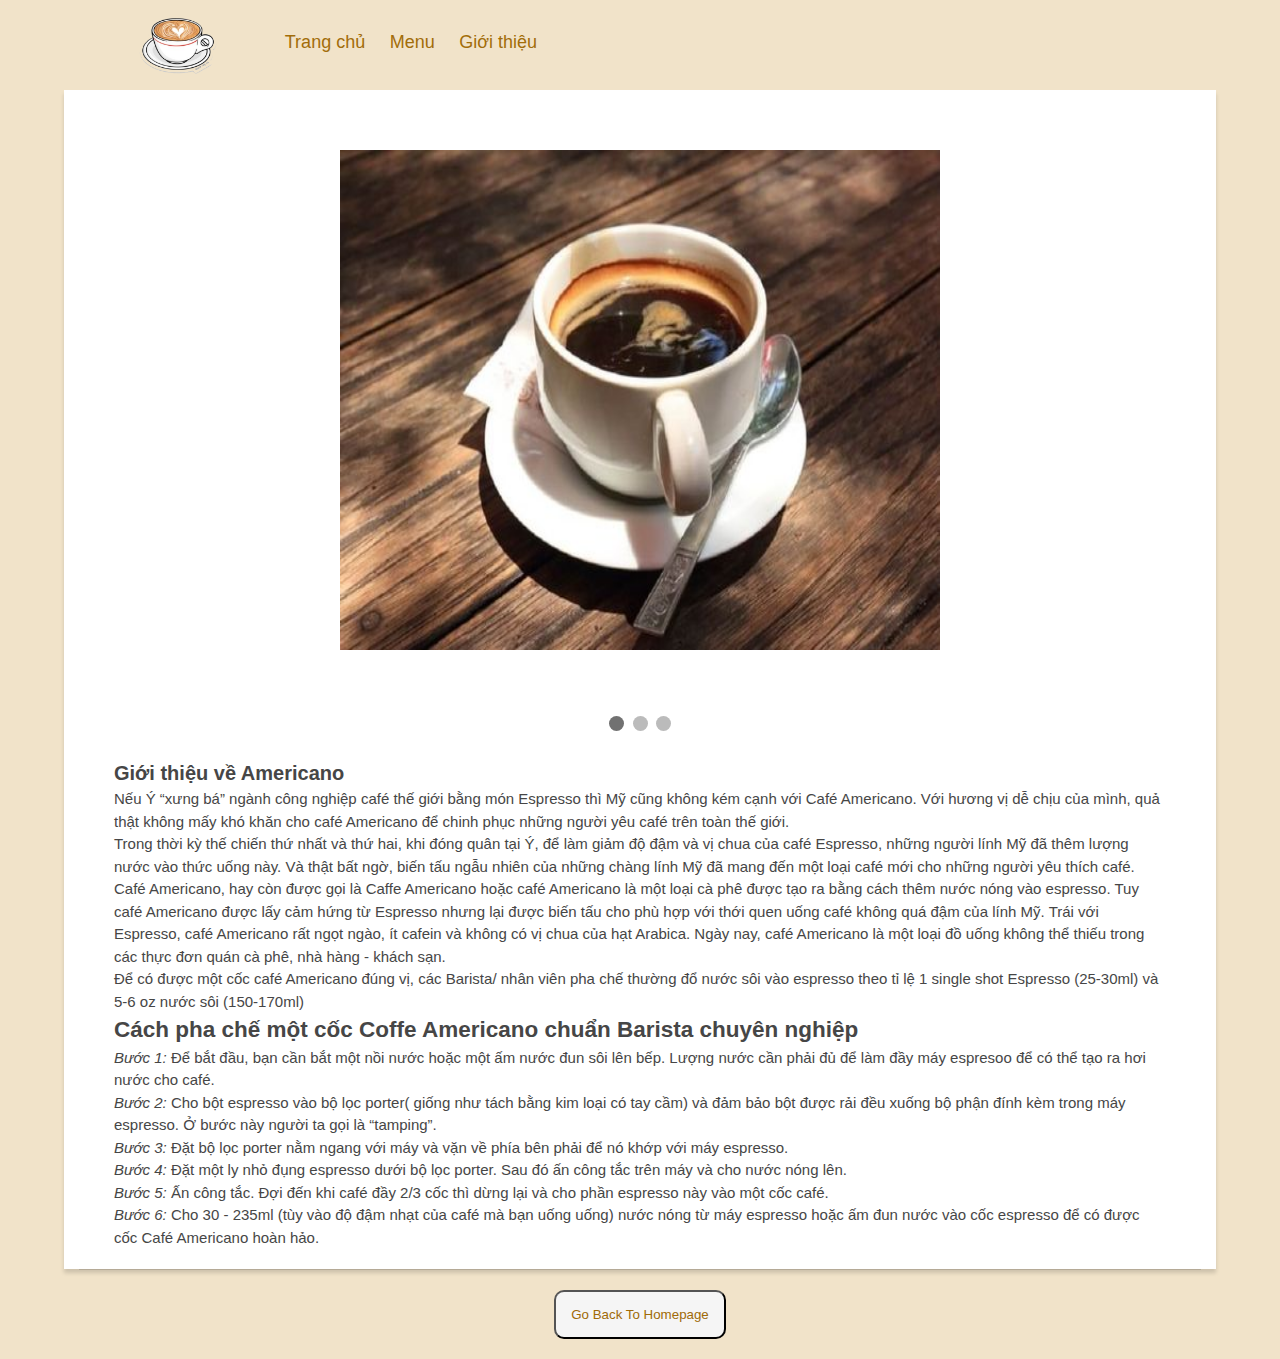
<file: americano.html>
<!DOCTYPE html>
<html lang="en">
<head>
    <meta charset="UTF-8">
    <meta name="viewport" content="width=, initial-scale=1.0">
    <title>Americano</title>
    <link rel="stylesheet" href="style1.css">
</head>
<body>
    <div class="container-fluid" id="header">
        <header>
            <div class="nav-bar">
                <div class="logo-brand">
                    <a href="index.html">
                        <img src="./images/logo-1.png" alt="logo">
                    </a>
                </div>
                <div class="menu">
                    <ul>
                        <li>
                            <a href="#">Trang chủ</a>
                        </li>
                        <li>
                            <a href="#">Menu</a>
                        </li>
                        <li>
                            <a href="#">Giới thiệu</a>
                        </li>
                    </ul>
                </div>
            </div>
        </header>
    <div class="body- part">
        <div class="body-content main-container">
            <div class="row main-post">
                <div>
                    <div class="slideshow-container">
                        <div class="mySlides fade" style="display: block">
                            <img class="detail-image" src="./images/Americano/1.jpg" alt="Americano">                         
                        </div>
                        <div class="mySlides fade" style="display: none;">
                            <img class="detail-image" src="./images/Americano/2.jpg" alt="Americano">                         
                        </div>
                        <div class="mySlides fade" style="display: none;">
                            <img class="detail-image" src="./images/Americano/3.jpg" alt="Americano">                         
                        </div>
                    </div>
                    <br>
                    <div style="/* text-align: center */">
                        <span class="dot active" onclick="currentSlide(1)"></span>
                        <span class="dot" onclick="currentSlide(2)"></span>
                        <span class="dot" onclick="currentSlide(3)"></span>
                    </div>
                </div>
            <div class="text">
                <h1 style="font-size: 20px;">Giới thiệu về Americano</h1>
                <p>
                    Nếu Ý “xưng bá” ngành công nghiệp café thế giới bằng món Espresso thì Mỹ cũng không kém cạnh với Café Americano. Với hương vị dễ chịu của mình, quả thật không mấy khó khăn cho café Americano để chinh phục những người yêu café trên toàn thế giới.
                </p>
                <p>
                    Trong thời kỳ thế chiến thứ nhất và thứ hai, khi đóng quân tại Ý, để làm giảm độ đậm và vị chua của café Espresso, những người lính Mỹ đã thêm lượng nước vào thức uống này. Và thật bất ngờ, biến tấu ngẫu nhiên của những chàng lính Mỹ đã mang đến một loại café mới cho những người yêu thích café.
                </p>
                <p>
                    Café Americano, hay còn được gọi là Caffe Americano hoặc café Americano là một loại cà phê được tạo ra bằng cách thêm nước nóng vào espresso. Tuy café Americano được lấy cảm hứng từ Espresso nhưng lại được biến tấu cho phù hợp với thới quen uống café không quá đậm của lính Mỹ. Trái với Espresso, café Americano rất ngọt ngào, ít cafein và không có vị chua của hạt Arabica. Ngày nay, café Americano là một loại đồ uống không thể thiếu trong các thực đơn quán cà phê, nhà hàng - khách sạn. 
                </p>
                <p>
                    Để có được một cốc café Americano đúng vị, các Barista/ nhân viên pha chế thường đổ nước sôi vào espresso theo tỉ lệ 1 single shot Espresso (25-30ml) và 5-6 oz nước sôi (150-170ml)
                </p>
                <h2>Cách pha chế một cốc Coffe Americano chuẩn Barista chuyên nghiệp</h2>
                <p></p>
                <p><em>Bước 1:</em> Để bắt đầu, bạn cần bắt một nồi nước hoặc một ấm nước đun sôi lên bếp. Lượng nước cần phải đủ để làm đầy máy espresoo để có thể tạo ra hơi nước cho café.</p>
                <p><em>Bước 2:</em> Cho bột espresso vào bộ lọc porter( giống như tách bằng kim loại có tay cầm) và đảm bảo bột được rải đều xuống bộ phận đính kèm trong máy espresso. Ở bước này người ta gọi là “tamping”.</p>
                <p><em>Bước 3:</em> Đặt bộ lọc porter nằm ngang với máy và vặn về phía bên phải để nó khớp với máy espresso.</p>
                <p><em>Bước 4:</em> Đặt một ly nhỏ đụng espresso dưới bộ lọc porter. Sau đó ấn công tắc trên máy và cho nước nóng lên.</p>
                <p><em>Bước 5:</em> Ấn công tắc. Đợi đến khi café đầy 2/3 cốc thì dừng lại và cho phần espresso này vào một cốc café.</p>
                <p><em>Bước 6:</em> Cho 30 - 235ml (tùy vào độ đậm nhạt của café mà bạn uống uống) nước nóng từ máy espresso hoặc ấm đun nước vào cốc espresso để có được cốc Café Americano hoàn hảo.</p>
                <p></p>
            </div>
        </div>
        <div class="back-button">

            <button onclick="goBack()">Go Back To Homepage</button>
        </div>
    </div>
    <script>
        var slideIndex = 1;
        showSlides(slideIndex);
    
        function plusSlides(n) {
            showSlides(slideIndex += n);
        }
    
        function currentSlide(n) {
            showSlides(slideIndex = n);
        }
    
        function showSlides(n) {
            var i;
            var slides = document.getElementsByClassName("mySlides");
            var dots = document.getElementsByClassName("dot");
            if (n > slides.length) {
                slideIndex = 1
            }
            if (n < 1) {
                slideIndex = slides.length
            }
            for (i = 0; i < slides.length; i++) {
                slides[i].style.display = "none";
            }
            for (i = 0; i < dots.length; i++) {
                dots[i].className = dots[i].className.replace(" active", "");
            }
            slides[slideIndex - 1].style.display = "block";
            dots[slideIndex - 1].className += " active";
        }
    
        function goBack() {
            window.history.back();
        }
    </script>
</body>
</html>
</file>
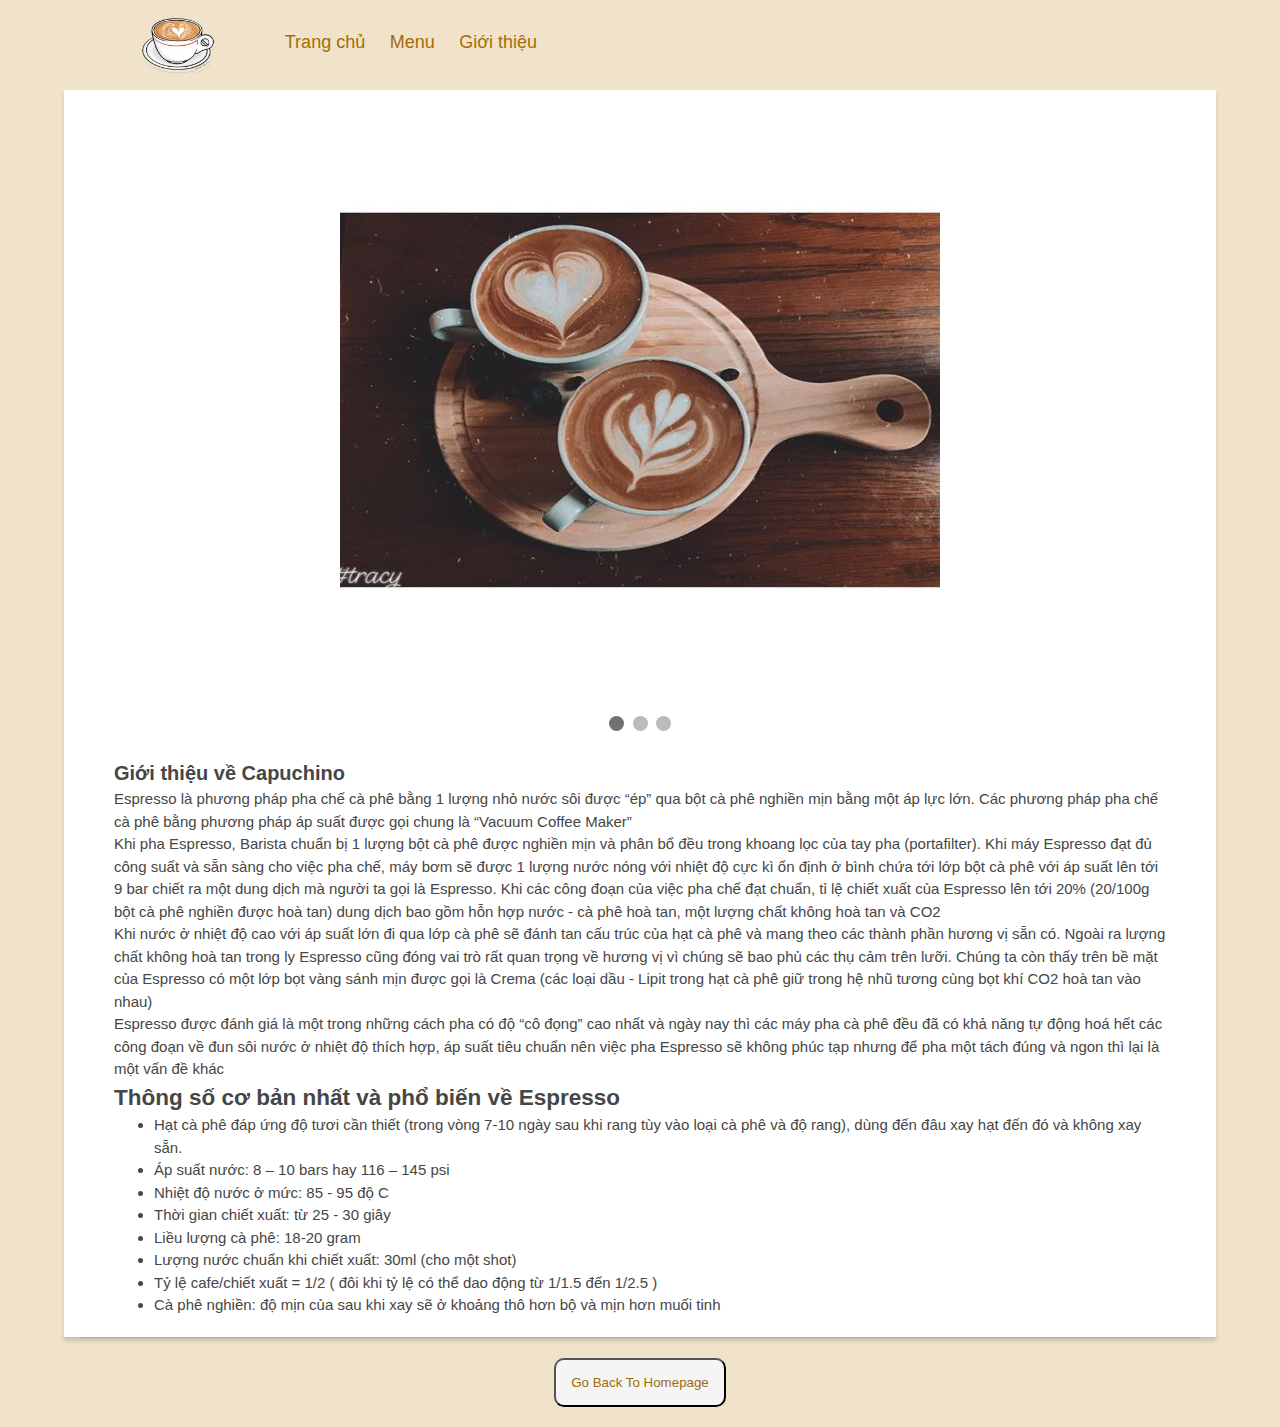
<file: capuchino.html>
<!DOCTYPE html>
<html lang="en">
<head>
    <meta charset="UTF-8">
    <meta name="viewport" content="width=, initial-scale=1.0">
    <title>Capuchino</title>
    <link rel="stylesheet" href="style1.css">
</head>
<body>
    <div class="container-fluid" id="header">
        <header>
            <div class="nav-bar">
                <div class="logo-brand">
                    <a href="index.html">
                        <img src="./images/logo-1.png" alt="logo">
                    </a>
                </div>
                <div class="menu">
                    <ul>
                        <li>
                            <a href="#">Trang chủ</a>
                        </li>
                        <li>
                            <a href="#">Menu</a>
                        </li>
                        <li>
                            <a href="#">Giới thiệu</a>
                        </li>
                    </ul>
                </div>
            </div>
        </header>
    <div class="body- part">
        <div class="body-content main-container">
            <div class="row main-post">
                <div>
                    <div class="slideshow-container">
                        <div class="mySlides fade" style="display: block">
                            <img class="detail-image" src="./images/Capuchino/1.jpg" alt="Capuchino">                         
                        </div>
                        <div class="mySlides fade" style="display: none;">
                            <img class="detail-image" src="./images/Capuchino/2.jpg" alt="Capuchino">                         
                        </div>
                        <div class="mySlides fade" style="display: none;">
                            <img class="detail-image" src="./images/Capuchino/3.jpg" alt="Capuchino">                         
                        </div>
                    </div>
                    <br>
                    <div style="/* text-align: center */">
                        <span class="dot active" onclick="currentSlide(1)"></span>
                        <span class="dot" onclick="currentSlide(2)"></span>
                        <span class="dot" onclick="currentSlide(3)"></span>
                    </div>
                </div>
            <div class="text">
                <h1 style="font-size: 20px;">Giới thiệu về Capuchino</h1>
                <p>
                    Espresso là phương pháp pha chế cà phê bằng 1 lượng nhỏ nước sôi được “ép” qua bột cà phê nghiền mịn bằng một áp lực lớn. Các phương pháp pha chế cà phê bằng phương pháp áp suất được gọi chung là “Vacuum Coffee Maker”
                </p>
                <p>
                    Khi pha Espresso, Barista chuẩn bị 1 lượng bột cà phê được nghiền mịn và phân bổ đều trong khoang lọc của tay pha (portafilter). Khi máy Espresso đạt đủ công suất và sẵn sàng cho việc pha chế, máy bơm sẽ được 1 lượng nước nóng với nhiệt độ cực kì ổn định ở bình chứa tới lớp bột cà phê với áp suất lên tới 9 bar chiết ra một dung dịch mà người ta gọi là Espresso. Khi các công đoạn của việc pha chế đạt chuẩn, tỉ lệ chiết xuất của Espresso lên tới 20% (20/100g bột cà phê nghiền được hoà tan) dung dịch bao gồm hỗn hợp nước - cà phê hoà tan, một lượng chất không hoà tan và CO2
                </p>
                <p>
                    Khi nước ở nhiệt độ cao với áp suất lớn đi qua lớp cà phê sẽ đánh tan cấu trúc của hạt cà phê và mang theo các thành phần hương vị sẵn có. Ngoài ra lượng chất không hoà tan trong ly Espresso cũng đóng vai trò rất quan trọng về hương vị vì chúng sẽ bao phủ các thụ cảm trên lưỡi. Chúng ta còn thấy trên bề mặt của Espresso có một lớp bọt vàng sánh mịn được gọi là Crema (các loại dầu - Lipit trong hạt cà phê giữ trong hệ nhũ tương cùng bọt khí CO2 hoà tan vào nhau) 
                </p>
                <p>
                    Espresso được đánh giá là một trong những cách pha có độ “cô đọng” cao nhất và ngày nay thì các máy pha cà phê đều đã có khả năng tự động hoá hết các công đoạn về đun sôi nước ở nhiệt độ thích hợp, áp suất tiêu chuẩn nên việc pha Espresso sẽ không phúc tạp nhưng để pha một tách đúng và ngon thì lại là một vấn đề khác
                </p>
                <h2>Thông số cơ bản nhất và phổ biến về Espresso</h2>
                <p></p>
                <ul class="items">
                <li>Hạt cà phê đáp ứng độ tươi cần thiết (trong vòng 7-10 ngày sau khi rang tùy vào loại cà phê và độ rang), dùng đến đâu xay hạt đến đó và không xay sẵn.</li>
                <li>Áp suất nước: 8 – 10 bars hay 116 – 145 psi</li>
                <li>Nhiệt độ nước ở mức: 85 - 95 độ C</li>
                <li>Thời gian chiết xuất: từ 25 - 30 giây</li>
                <li>Liều lượng cà phê: 18-20 gram</li>
                <li>Lượng nước chuẩn khi chiết xuất: 30ml (cho một shot)</li>
                <li>Tỷ lệ cafe/chiết xuất = 1/2 ( đôi khi tỷ lệ có thể dao động từ 1/1.5 đến 1/2.5 )</li>
                <li>Cà phê nghiền: độ mịn của sau khi xay sẽ ở khoảng thô hơn bộ và mịn hơn muối tinh</li>
                </ul>
                <p></p>
            </div>
        </div>
        <div class="back-button">

            <button onclick="goBack()">Go Back To Homepage</button>
        </div>
    </div>
    <script>
        var slideIndex = 1;
        showSlides(slideIndex);
    
        function plusSlides(n) {
            showSlides(slideIndex += n);
        }
    
        function currentSlide(n) {
            showSlides(slideIndex = n);
        }
    
        function showSlides(n) {
            var i;
            var slides = document.getElementsByClassName("mySlides");
            var dots = document.getElementsByClassName("dot");
            if (n > slides.length) {
                slideIndex = 1
            }
            if (n < 1) {
                slideIndex = slides.length
            }
            for (i = 0; i < slides.length; i++) {
                slides[i].style.display = "none";
            }
            for (i = 0; i < dots.length; i++) {
                dots[i].className = dots[i].className.replace(" active", "");
            }
            slides[slideIndex - 1].style.display = "block";
            dots[slideIndex - 1].className += " active";
        }
    
        function goBack() {
            window.history.back();
        }
    </script>
</body>
</html>
</file>
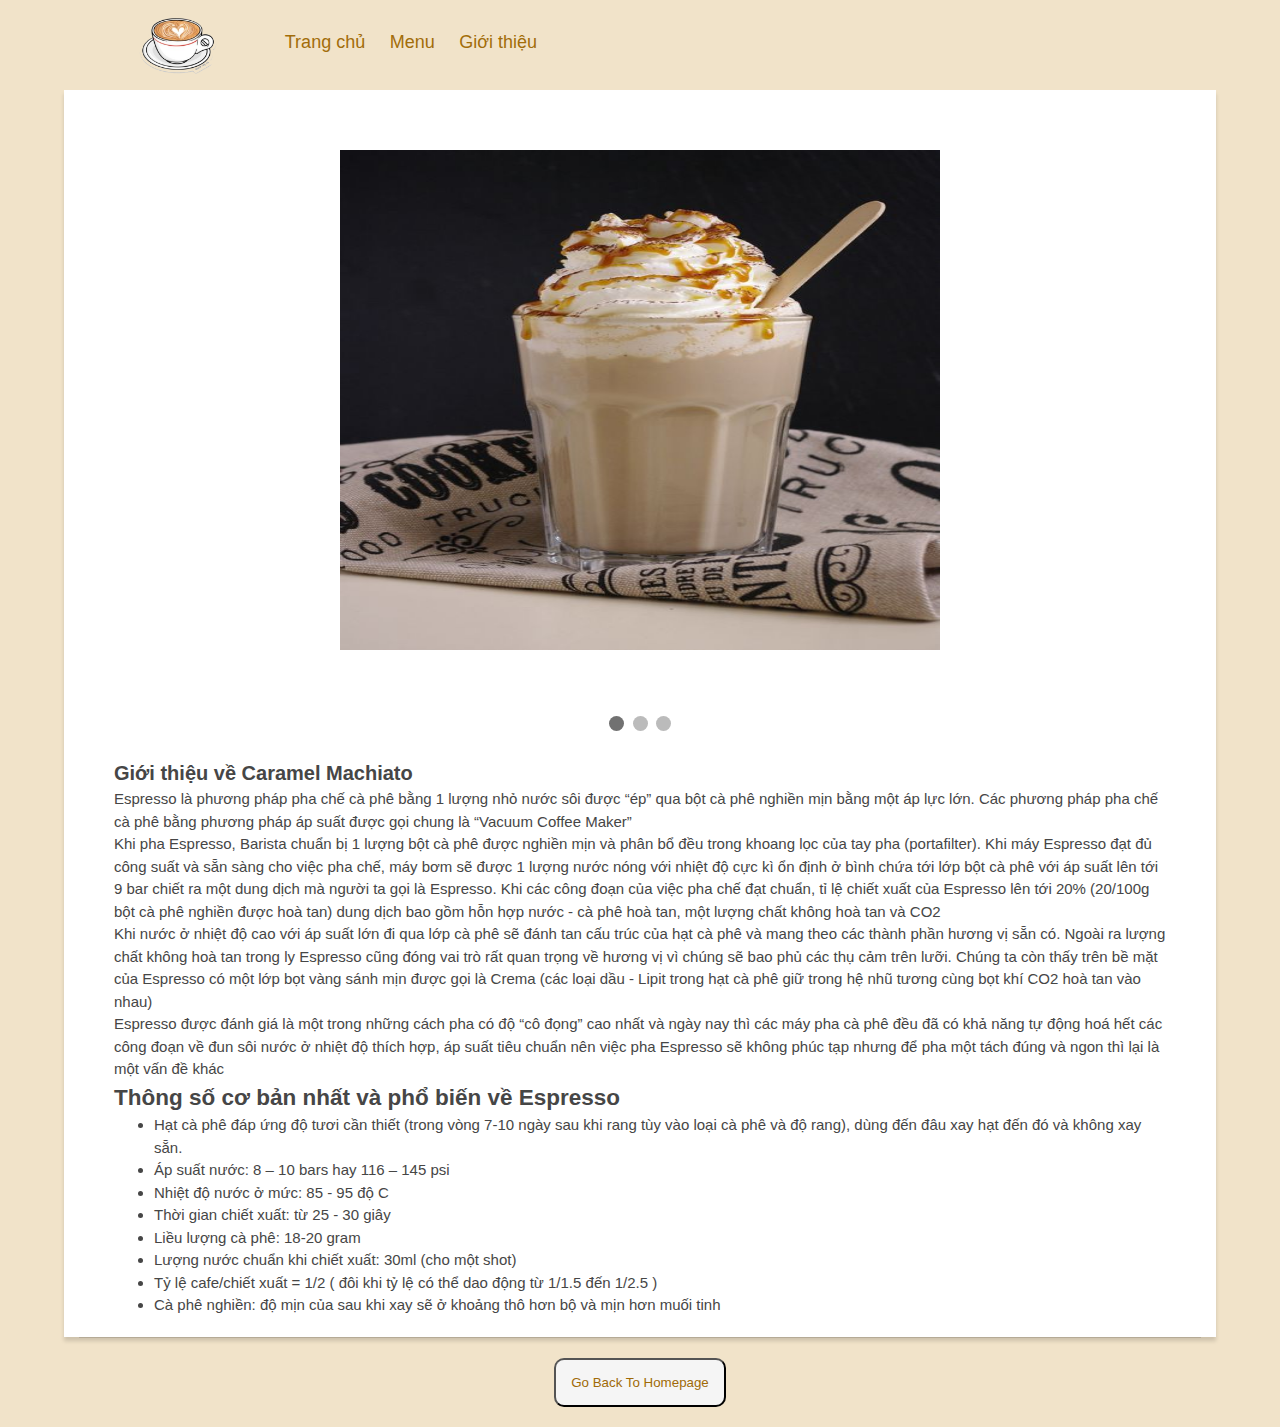
<file: caramelmachiato.html>
<!DOCTYPE html>
<html lang="en">
<head>
    <meta charset="UTF-8">
    <meta name="viewport" content="width=, initial-scale=1.0">
    <title>Caramel Machiato</title>
    <link rel="stylesheet" href="style1.css">
</head>
<body>
    <div class="container-fluid" id="header">
        <header>
            <div class="nav-bar">
                <div class="logo-brand">
                    <a href="index.html">
                        <img src="./images/logo-1.png" alt="logo">
                    </a>
                </div>
                <div class="menu">
                    <ul>
                        <li>
                            <a href="#">Trang chủ</a>
                        </li>
                        <li>
                            <a href="#">Menu</a>
                        </li>
                        <li>
                            <a href="#">Giới thiệu</a>
                        </li>
                    </ul>
                </div>
            </div>
        </header>
    <div class="body- part">
        <div class="body-content main-container">
            <div class="row main-post">
                <div>
                    <div class="slideshow-container">
                        <div class="mySlides fade" style="display: block">
                            <img class="detail-image" src="./images/Caramel Machiato/1.jpg" alt="Caramel Machiato">                         
                        </div>
                        <div class="mySlides fade" style="display: none;">
                            <img class="detail-image" src="./images/Caramel Machiato/2.jpg" alt="Caramel Machiato">                         
                        </div>
                        <div class="mySlides fade" style="display: none;">
                            <img class="detail-image" src="./images/Caramel Machiato/3.jpg" alt="Caramel Machiato">                         
                        </div>
                    </div>
                    <br>
                    <div style="/* text-align: center */">
                        <span class="dot active" onclick="currentSlide(1)"></span>
                        <span class="dot" onclick="currentSlide(2)"></span>
                        <span class="dot" onclick="currentSlide(3)"></span>
                    </div>
                </div>
            <div class="text">
                <h1 style="font-size: 20px;">Giới thiệu về Caramel Machiato</h1>
                <p>
                    Espresso là phương pháp pha chế cà phê bằng 1 lượng nhỏ nước sôi được “ép” qua bột cà phê nghiền mịn bằng một áp lực lớn. Các phương pháp pha chế cà phê bằng phương pháp áp suất được gọi chung là “Vacuum Coffee Maker”
                </p>
                <p>
                    Khi pha Espresso, Barista chuẩn bị 1 lượng bột cà phê được nghiền mịn và phân bổ đều trong khoang lọc của tay pha (portafilter). Khi máy Espresso đạt đủ công suất và sẵn sàng cho việc pha chế, máy bơm sẽ được 1 lượng nước nóng với nhiệt độ cực kì ổn định ở bình chứa tới lớp bột cà phê với áp suất lên tới 9 bar chiết ra một dung dịch mà người ta gọi là Espresso. Khi các công đoạn của việc pha chế đạt chuẩn, tỉ lệ chiết xuất của Espresso lên tới 20% (20/100g bột cà phê nghiền được hoà tan) dung dịch bao gồm hỗn hợp nước - cà phê hoà tan, một lượng chất không hoà tan và CO2
                </p>
                <p>
                    Khi nước ở nhiệt độ cao với áp suất lớn đi qua lớp cà phê sẽ đánh tan cấu trúc của hạt cà phê và mang theo các thành phần hương vị sẵn có. Ngoài ra lượng chất không hoà tan trong ly Espresso cũng đóng vai trò rất quan trọng về hương vị vì chúng sẽ bao phủ các thụ cảm trên lưỡi. Chúng ta còn thấy trên bề mặt của Espresso có một lớp bọt vàng sánh mịn được gọi là Crema (các loại dầu - Lipit trong hạt cà phê giữ trong hệ nhũ tương cùng bọt khí CO2 hoà tan vào nhau) 
                </p>
                <p>
                    Espresso được đánh giá là một trong những cách pha có độ “cô đọng” cao nhất và ngày nay thì các máy pha cà phê đều đã có khả năng tự động hoá hết các công đoạn về đun sôi nước ở nhiệt độ thích hợp, áp suất tiêu chuẩn nên việc pha Espresso sẽ không phúc tạp nhưng để pha một tách đúng và ngon thì lại là một vấn đề khác
                </p>
                <h2>Thông số cơ bản nhất và phổ biến về Espresso</h2>
                <p></p>
                <ul class="items">
                <li>Hạt cà phê đáp ứng độ tươi cần thiết (trong vòng 7-10 ngày sau khi rang tùy vào loại cà phê và độ rang), dùng đến đâu xay hạt đến đó và không xay sẵn.</li>
                <li>Áp suất nước: 8 – 10 bars hay 116 – 145 psi</li>
                <li>Nhiệt độ nước ở mức: 85 - 95 độ C</li>
                <li>Thời gian chiết xuất: từ 25 - 30 giây</li>
                <li>Liều lượng cà phê: 18-20 gram</li>
                <li>Lượng nước chuẩn khi chiết xuất: 30ml (cho một shot)</li>
                <li>Tỷ lệ cafe/chiết xuất = 1/2 ( đôi khi tỷ lệ có thể dao động từ 1/1.5 đến 1/2.5 )</li>
                <li>Cà phê nghiền: độ mịn của sau khi xay sẽ ở khoảng thô hơn bộ và mịn hơn muối tinh</li>
                </ul>
                <p></p>
            </div>
        </div>
        <div class="back-button">

            <button onclick="goBack()">Go Back To Homepage</button>
        </div>
    </div>
    <script>
        var slideIndex = 1;
        showSlides(slideIndex);
    
        function plusSlides(n) {
            showSlides(slideIndex += n);
        }
    
        function currentSlide(n) {
            showSlides(slideIndex = n);
        }
    
        function showSlides(n) {
            var i;
            var slides = document.getElementsByClassName("mySlides");
            var dots = document.getElementsByClassName("dot");
            if (n > slides.length) {
                slideIndex = 1
            }
            if (n < 1) {
                slideIndex = slides.length
            }
            for (i = 0; i < slides.length; i++) {
                slides[i].style.display = "none";
            }
            for (i = 0; i < dots.length; i++) {
                dots[i].className = dots[i].className.replace(" active", "");
            }
            slides[slideIndex - 1].style.display = "block";
            dots[slideIndex - 1].className += " active";
        }
    
        function goBack() {
            window.history.back();
        }
    </script>
</body>
</html>
</file>
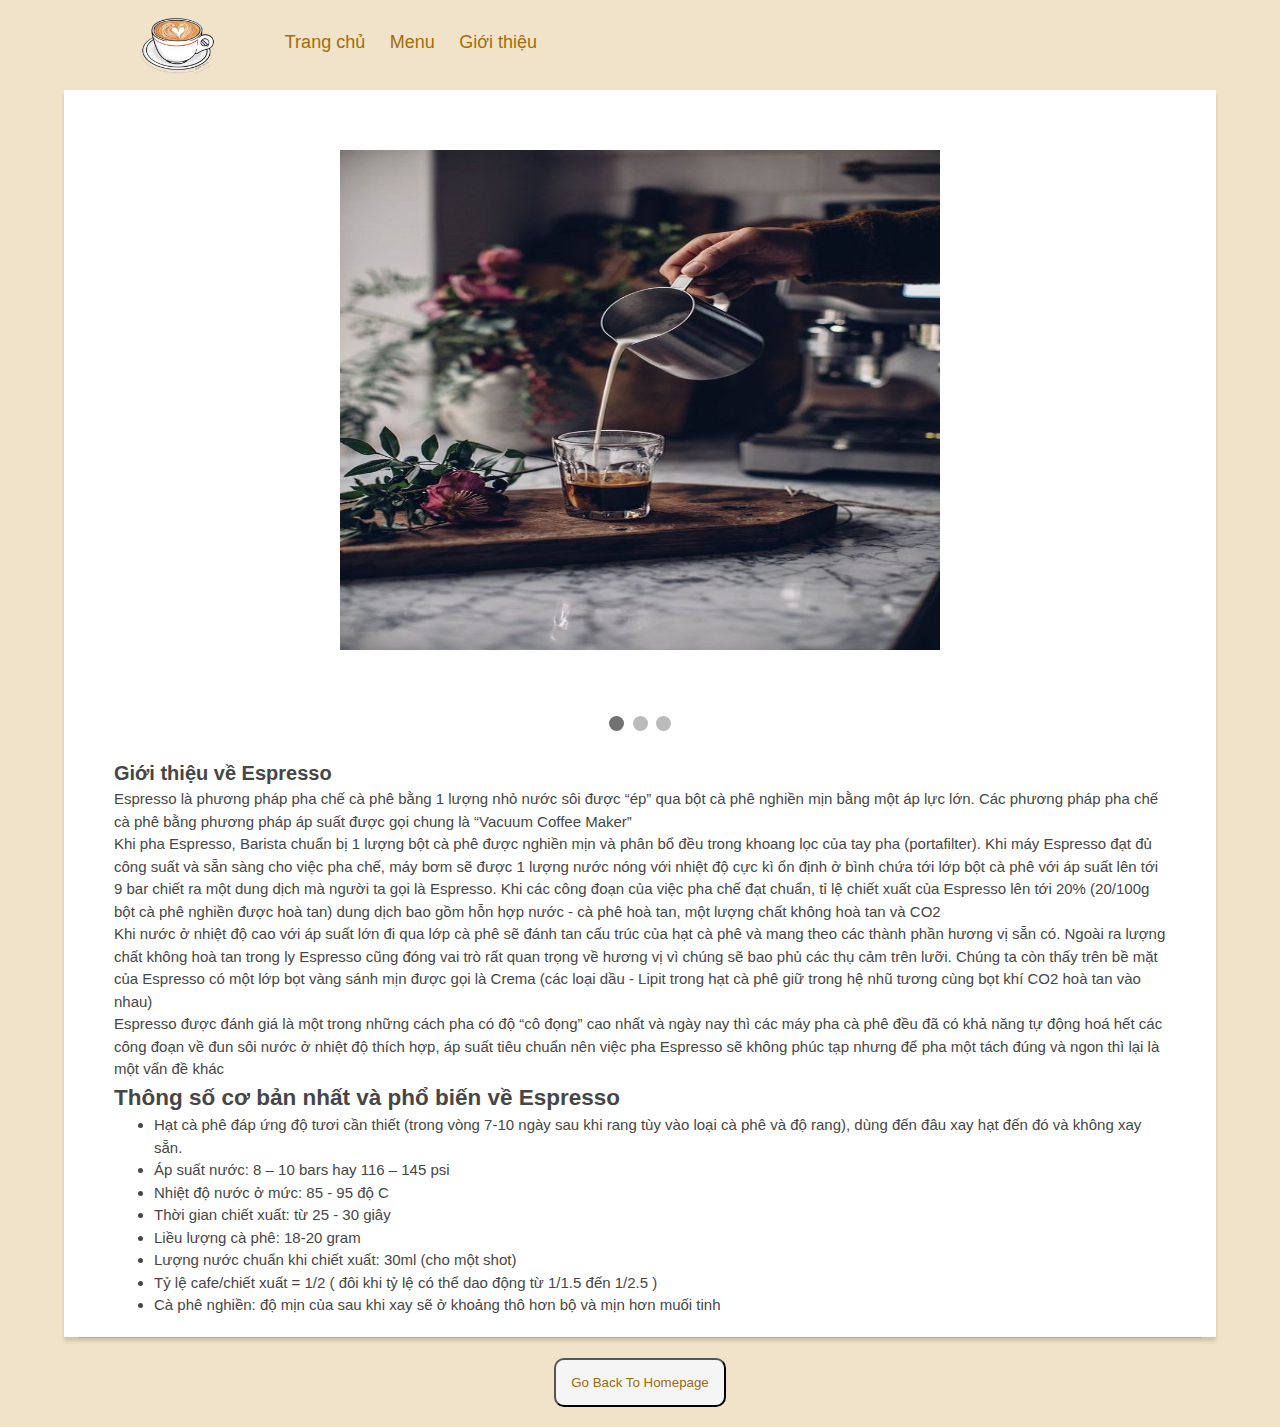
<file: espresso.html>
<!DOCTYPE html>
<html lang="en">
<head>
    <meta charset="UTF-8">
    <meta name="viewport" content="width=, initial-scale=1.0">
    <title>Espresso</title>
    <link rel="stylesheet" href="style1.css">
</head>
<body>
    <div class="container-fluid" id="header">
        <header>
            <div class="nav-bar">
                <div class="logo-brand">
                    <a href="index.html">
                        <img src="./images/logo-1.png" alt="logo">
                    </a>
                </div>
                <div class="menu">
                    <ul>
                        <li>
                            <a href="#">Trang chủ</a>
                        </li>
                        <li>
                            <a href="#">Menu</a>
                        </li>
                        <li>
                            <a href="#">Giới thiệu</a>
                        </li>
                    </ul>
                </div>
            </div>
        </header>
    <div class="body- part">
        <div class="body-content main-container">
            <div class="row main-post">
                <div>
                    <div class="slideshow-container">
                        <div class="mySlides fade" style="display: block">
                            <img class="detail-image" src="./images/Espresso/7bbbfca2d70cbef2ce0bdb7226b7b7b9.jpg" alt="Espresso">                         
                        </div>
                        <div class="mySlides fade" style="display: none;">
                            <img class="detail-image" src="./images/Espresso/a6721be27d46e7af82209fa420ff1d45.jpg" alt="Espresso">                         
                        </div>
                        <div class="mySlides fade" style="display: none;">
                            <img class="detail-image" src="./images/Espresso/e3e01e99a9cea16af4cef656b5d2fc0b.jpg" alt="Espresso">                         
                        </div>
                    </div>
                    <br>
                    <div style="/* text-align: center */">
                        <span class="dot active" onclick="currentSlide(1)"></span>
                        <span class="dot" onclick="currentSlide(2)"></span>
                        <span class="dot" onclick="currentSlide(3)"></span>
                    </div>
                </div>
            <div class="text">
                <h1 style="font-size: 20px;">Giới thiệu về Espresso</h1>
                <p>
                    Espresso là phương pháp pha chế cà phê bằng 1 lượng nhỏ nước sôi được “ép” qua bột cà phê nghiền mịn bằng một áp lực lớn. Các phương pháp pha chế cà phê bằng phương pháp áp suất được gọi chung là “Vacuum Coffee Maker”
                </p>
                <p>
                    Khi pha Espresso, Barista chuẩn bị 1 lượng bột cà phê được nghiền mịn và phân bổ đều trong khoang lọc của tay pha (portafilter). Khi máy Espresso đạt đủ công suất và sẵn sàng cho việc pha chế, máy bơm sẽ được 1 lượng nước nóng với nhiệt độ cực kì ổn định ở bình chứa tới lớp bột cà phê với áp suất lên tới 9 bar chiết ra một dung dịch mà người ta gọi là Espresso. Khi các công đoạn của việc pha chế đạt chuẩn, tỉ lệ chiết xuất của Espresso lên tới 20% (20/100g bột cà phê nghiền được hoà tan) dung dịch bao gồm hỗn hợp nước - cà phê hoà tan, một lượng chất không hoà tan và CO2
                </p>
                <p>
                    Khi nước ở nhiệt độ cao với áp suất lớn đi qua lớp cà phê sẽ đánh tan cấu trúc của hạt cà phê và mang theo các thành phần hương vị sẵn có. Ngoài ra lượng chất không hoà tan trong ly Espresso cũng đóng vai trò rất quan trọng về hương vị vì chúng sẽ bao phủ các thụ cảm trên lưỡi. Chúng ta còn thấy trên bề mặt của Espresso có một lớp bọt vàng sánh mịn được gọi là Crema (các loại dầu - Lipit trong hạt cà phê giữ trong hệ nhũ tương cùng bọt khí CO2 hoà tan vào nhau) 
                </p>
                <p>
                    Espresso được đánh giá là một trong những cách pha có độ “cô đọng” cao nhất và ngày nay thì các máy pha cà phê đều đã có khả năng tự động hoá hết các công đoạn về đun sôi nước ở nhiệt độ thích hợp, áp suất tiêu chuẩn nên việc pha Espresso sẽ không phúc tạp nhưng để pha một tách đúng và ngon thì lại là một vấn đề khác
                </p>
                <h2>Thông số cơ bản nhất và phổ biến về Espresso</h2>
                <p></p>
                <ul class="items">
                <li>Hạt cà phê đáp ứng độ tươi cần thiết (trong vòng 7-10 ngày sau khi rang tùy vào loại cà phê và độ rang), dùng đến đâu xay hạt đến đó và không xay sẵn.</li>
                <li>Áp suất nước: 8 – 10 bars hay 116 – 145 psi</li>
                <li>Nhiệt độ nước ở mức: 85 - 95 độ C</li>
                <li>Thời gian chiết xuất: từ 25 - 30 giây</li>
                <li>Liều lượng cà phê: 18-20 gram</li>
                <li>Lượng nước chuẩn khi chiết xuất: 30ml (cho một shot)</li>
                <li>Tỷ lệ cafe/chiết xuất = 1/2 ( đôi khi tỷ lệ có thể dao động từ 1/1.5 đến 1/2.5 )</li>
                <li>Cà phê nghiền: độ mịn của sau khi xay sẽ ở khoảng thô hơn bộ và mịn hơn muối tinh</li>
                </ul>
                <p></p>
            </div>
        </div>
        <div class="back-button">

            <button onclick="goBack()">Go Back To Homepage</button>
        </div>
    </div>
    <script>
        var slideIndex = 1;
        showSlides(slideIndex);
    
        function plusSlides(n) {
            showSlides(slideIndex += n);
        }
    
        function currentSlide(n) {
            showSlides(slideIndex = n);
        }
    
        function showSlides(n) {
            var i;
            var slides = document.getElementsByClassName("mySlides");
            var dots = document.getElementsByClassName("dot");
            if (n > slides.length) {
                slideIndex = 1
            }
            if (n < 1) {
                slideIndex = slides.length
            }
            for (i = 0; i < slides.length; i++) {
                slides[i].style.display = "none";
            }
            for (i = 0; i < dots.length; i++) {
                dots[i].className = dots[i].className.replace(" active", "");
            }
            slides[slideIndex - 1].style.display = "block";
            dots[slideIndex - 1].className += " active";
        }
    
        function goBack() {
            window.history.back();
        }
    </script>
</body>
</html>
</file>
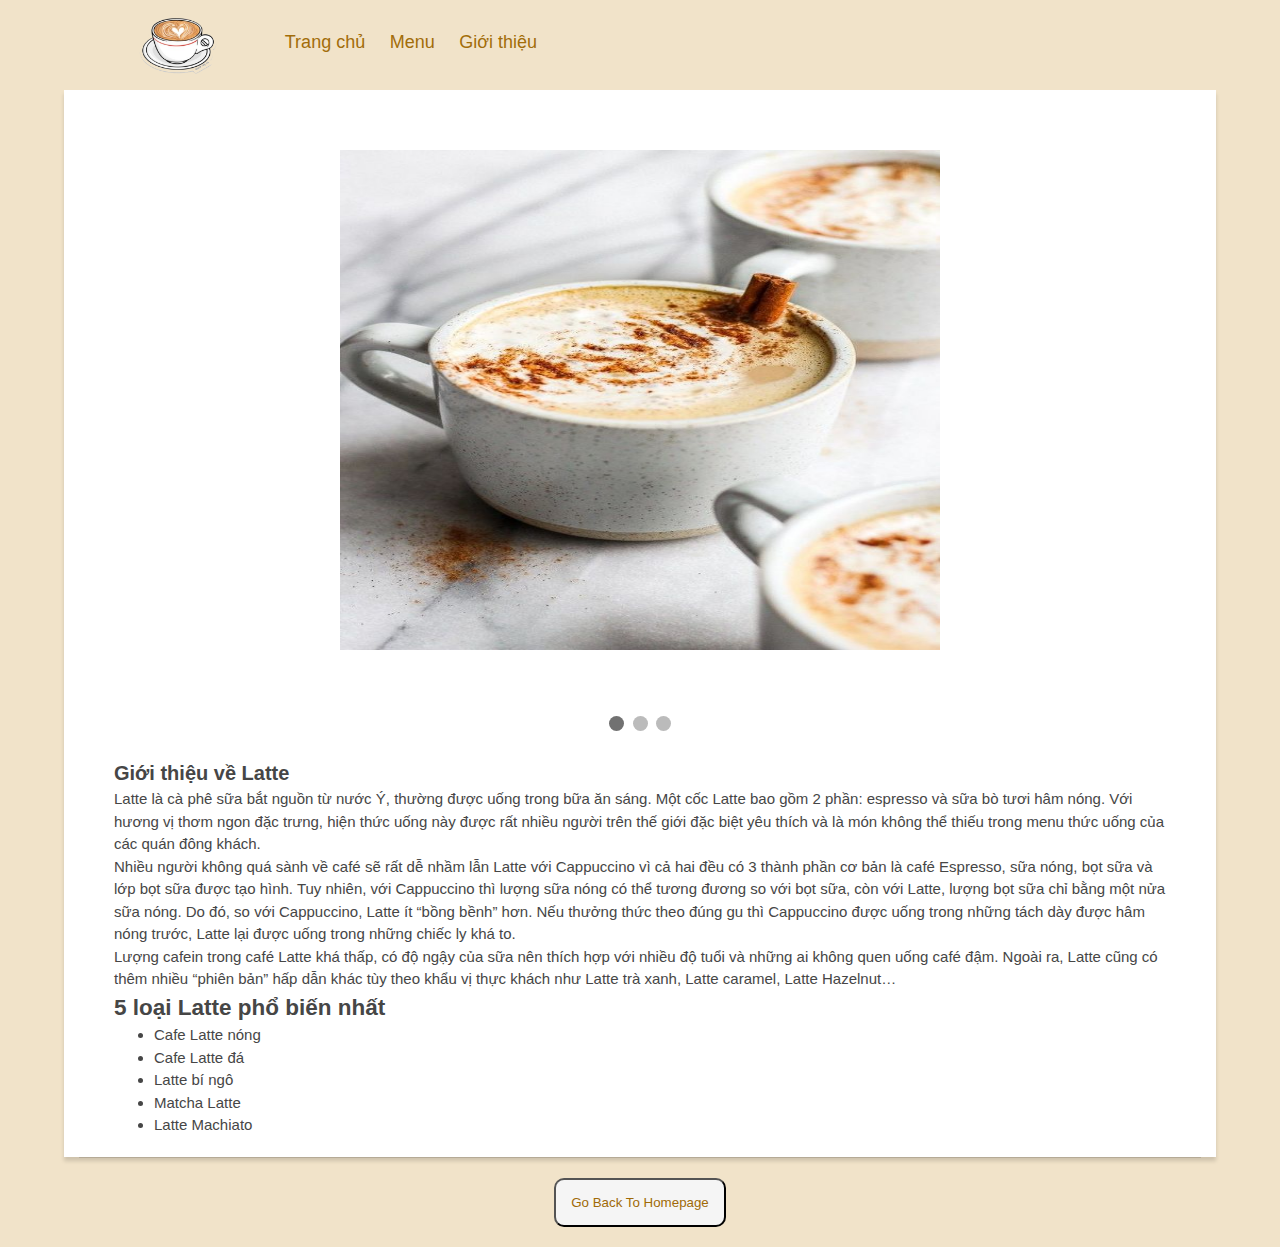
<file: latte.html>
<!DOCTYPE html>
<html lang="en">
<head>
    <meta charset="UTF-8">
    <meta name="viewport" content="width=, initial-scale=1.0">
    <title>Latte</title>
    <link rel="stylesheet" href="style1.css">
</head>
<body>
    <div class="container-fluid" id="header">
        <header>
            <div class="nav-bar">
                <div class="logo-brand">
                    <a href="index.html">
                        <img src="./images/logo-1.png" alt="logo">
                    </a>
                </div>
                <div class="menu">
                    <ul>
                        <li>
                            <a href="#">Trang chủ</a>
                        </li>
                        <li>
                            <a href="#">Menu</a>
                        </li>
                        <li>
                            <a href="#">Giới thiệu</a>
                        </li>
                    </ul>
                </div>
            </div>
        </header>
    <div class="body- part">
        <div class="body-content main-container">
            <div class="row main-post">
                <div>
                    <div class="slideshow-container">
                        <div class="mySlides fade" style="display: block">
                            <img class="detail-image" src="./images/Latte/1.jpg" alt="Latte">                         
                        </div>
                        <div class="mySlides fade" style="display: none;">
                            <img class="detail-image" src="./images/Latte/2.jpg" alt="Latte"">                         
                        </div>
                        <div class="mySlides fade" style="display: none;">
                            <img class="detail-image" src="./images/Latte/3.jpg" alt="Latte">                         
                        </div>
                    </div>
                    <br>
                    <div style="/* text-align: center */">
                        <span class="dot active" onclick="currentSlide(1)"></span>
                        <span class="dot" onclick="currentSlide(2)"></span>
                        <span class="dot" onclick="currentSlide(3)"></span>
                    </div>
                </div>
            <div class="text">
                <h1 style="font-size: 20px;">Giới thiệu về Latte</h1>
                <p>
                    Latte là cà phê sữa bắt nguồn từ nước Ý, thường được uống trong bữa ăn sáng. Một cốc Latte bao gồm 2 phần: espresso và sữa bò tươi hâm nóng. Với hương vị thơm ngon đặc trưng, hiện thức uống này được rất nhiều người trên thế giới đặc biệt yêu thích và là món không thể thiếu trong menu thức uống của các quán đông khách.
                </p>
                <p>
                    Nhiều người không quá sành về café sẽ rất dễ nhầm lẫn Latte với Cappuccino vì cả hai đều có 3 thành phần cơ bản là café Espresso, sữa nóng, bọt sữa và lớp bọt sữa được tạo hình. Tuy nhiên, với Cappuccino thì lượng sữa nóng có thể tương đương so với bọt sữa, còn với Latte, lượng bọt sữa chỉ bằng một nửa sữa nóng. Do đó, so với Cappuccino, Latte ít “bồng bềnh” hơn. Nếu thưởng thức theo đúng gu thì Cappuccino được uống trong những tách dày được hâm nóng trước, Latte lại được uống trong những chiếc ly khá to.
                </p>
                <p>
                    Lượng cafein trong café Latte khá thấp, có độ ngậy của sữa nên thích hợp với nhiều độ tuổi và những ai không quen uống café đậm. Ngoài ra, Latte cũng có thêm nhiều “phiên bản” hấp dẫn khác tùy theo khẩu vị thực khách như Latte trà xanh, Latte caramel, Latte Hazelnut…
                </p>
                <h2>5 loại Latte phổ biến nhất</h2>
                <p></p>
                <ul class="items">
                <li>Cafe Latte nóng</li>
                <li>Cafe Latte đá</li>
                <li>Latte bí ngô</li>
                <li>Matcha Latte</li>
                <li>Latte Machiato</li>
                </ul>
                <p></p>
            </div>
        </div>
        <div class="back-button">

            <button onclick="goBack()">Go Back To Homepage</button>
        </div>
    </div>
    <script>
        var slideIndex = 1;
        showSlides(slideIndex);
    
        function plusSlides(n) {
            showSlides(slideIndex += n);
        }
    
        function currentSlide(n) {
            showSlides(slideIndex = n);
        }
    
        function showSlides(n) {
            var i;
            var slides = document.getElementsByClassName("mySlides");
            var dots = document.getElementsByClassName("dot");
            if (n > slides.length) {
                slideIndex = 1
            }
            if (n < 1) {
                slideIndex = slides.length
            }
            for (i = 0; i < slides.length; i++) {
                slides[i].style.display = "none";
            }
            for (i = 0; i < dots.length; i++) {
                dots[i].className = dots[i].className.replace(" active", "");
            }
            slides[slideIndex - 1].style.display = "block";
            dots[slideIndex - 1].className += " active";
        }
    
        function goBack() {
            window.history.back();
        }
    </script>
</body>
</html>
</file>
<file: style1.css>
.nav-bar {
    width: 92.5%;
    height: 60px;
    margin-left: auto;
    margin-right: auto;
    display: flex;
    flex-direction: row;
    align-items: center;
    background-color: rgb(241, 227, 201);
}
.logo-brand {
    width: 20%;
    height: 100%;
    display: flex;
    align-items: center;
    padding-bottom: 05px;
}
.logo-brand img {
    height: 200px;
    margin-left: 50px;
    padding-top: 40px;
}
.menu {
    display: flex;
    flex-direction: row;
    flex-wrap: wrap;
    align-items: center;
    color: rgb(78, 58, 20);
    height: 60px;
    width: 80%;
    height: 100%;
    padding-top: 25px;
}

.menu ul li {
    display: inline;
}
.menu ul li a {
    text-decoration: none;
    font-size: 18px;
    padding: 0 20px 20px 0;
    color: rgb(162 109 10);
}
.li {
    text-align: -webkit-match-parent;
}
.ul {
    list-style-type: disc;
}

.image {
    text-align: center;
}

button {
    background-color: rgb(238, 210, 158);
    padding: 15px;
    border-radius: 10px;
    color: #a06a07;
}
* {
    padding: 0px;
    margin: 0px;
    box-sizing: border-box;
}
body {
    font-family: Roboto, sans-serif;
    font-size: 16px;
    overflow-y: scroll;
    color: #464646;
    background-color: rgb(241, 227, 201);
    font-weight: 400;
    line-height: 1.5;
    text-align: center;
}
.main-container {
    max-width: 1500px;
    width: 90%;
    padding-left: 15px;
    padding-right: 15px;
    margin-top: 30px;
    margin-left: auto;
    margin-right: auto;
}
.main-post {
    background-color: #fff;
    box-shadow: 0 4px 4px rgba(0, 0, 0, 0.15);
}
.row {
    display: flex;
    flex-wrap: wrap;
    margin-left: -15px;
    margin-right: -15px;
    flex-direction: column;
}
.slideshow-container {
    max-width: 1000px;
    position: relative;
    margin: auto;
    padding-top: 60px;
    height: 600px;
    display: flex;
    justify-content: center;
}
.fade {
    -webkit-animation-name: fade;
    -webkit-animation-duration: 1.5s;
    animation-name: fade;
    animation-duration: 1.5s;
}
.mySlides {
    /*display: none;*/
}
.dot {
    cursor: pointer;
    height: 15px;
    width: 15px;
    margin: 0 2px;
    background-color: #bbb;
    border-radius: 50%;
    display: inline-block;
    transition: background-color 0.6s ease;
}
.active, .dot:hover {
    background-color: #717171;
}
.detail-image {
    width: 600px;
    height: 500px;
}
0% {
    opacity: .4;
}
100% {
    opacity: 1;
}
.text {
    font-size: 15px;
    padding-left: 50px;
    padding-right: 50px;
    /* width: 1200px; */
    text-align: left;
    margin-top: 20px;
    margin-bottom: 20px;
    /*color: rgb(162 109 10);*/
}
.h1 {
    display: block;
    font-size: 2em;
    margin-block-start: 0.67em;
    margin-block-end: 0.67em;
    margin-inline-start: 0px;
    margin-inline-end: 0px;
    font-weight: bold;
}
.p {
    display: block;
    margin-block-start: 1em;
    margin-block-end: 1em;
    margin-inline-start: 0px;
    margin-inline-end: 0px;
}
.items {
    padding-left: 40px;
    /*padding-bottom: 40px;*/
}
.ul {
    display: block;
    list-style-type: disc;
    margin-block-start: 1em;
    margin-block-end: 1em;
    margin-inline-start: 0px;
    margin-inline-end: 0px;
    padding-inline-start: 40px;
}
.back-button {
    border-top: 1px solid #00000020;
    padding-top: 20px;
    padding-bottom: 20px;
}
button {
    background-color: whitesmoke;
    padding: 15px;
    border-radius: 10px;
}
.button {
    appearance: button;
    -webkit-writing-mode: horizontal-tb !important;
    text-rendering: auto;
    color: -internal-light-dark(buttontext, rgb(170, 170, 170));
    letter-spacing: normal;
    word-spacing: normal;
    text-transform: none;
    text-indent: 0px;
    text-shadow: none;
    display: inline-block;
    text-align: center;
    align-items: flex-start;
    cursor: default;
    background-color: -internal-light-dark(rgb(239, 239, 239), rgb(74, 74, 74));
    box-sizing: border-box;
    margin: 0em;
    font: 400 13.3333px Arial;
    padding: 1px 6px;
    border-width: 2px;
    border-style: outset;
    border-color: -internal-light-dark(rgb(118, 118, 118), rgb(195, 195, 195));
    border-image: initial;
}
</file>
